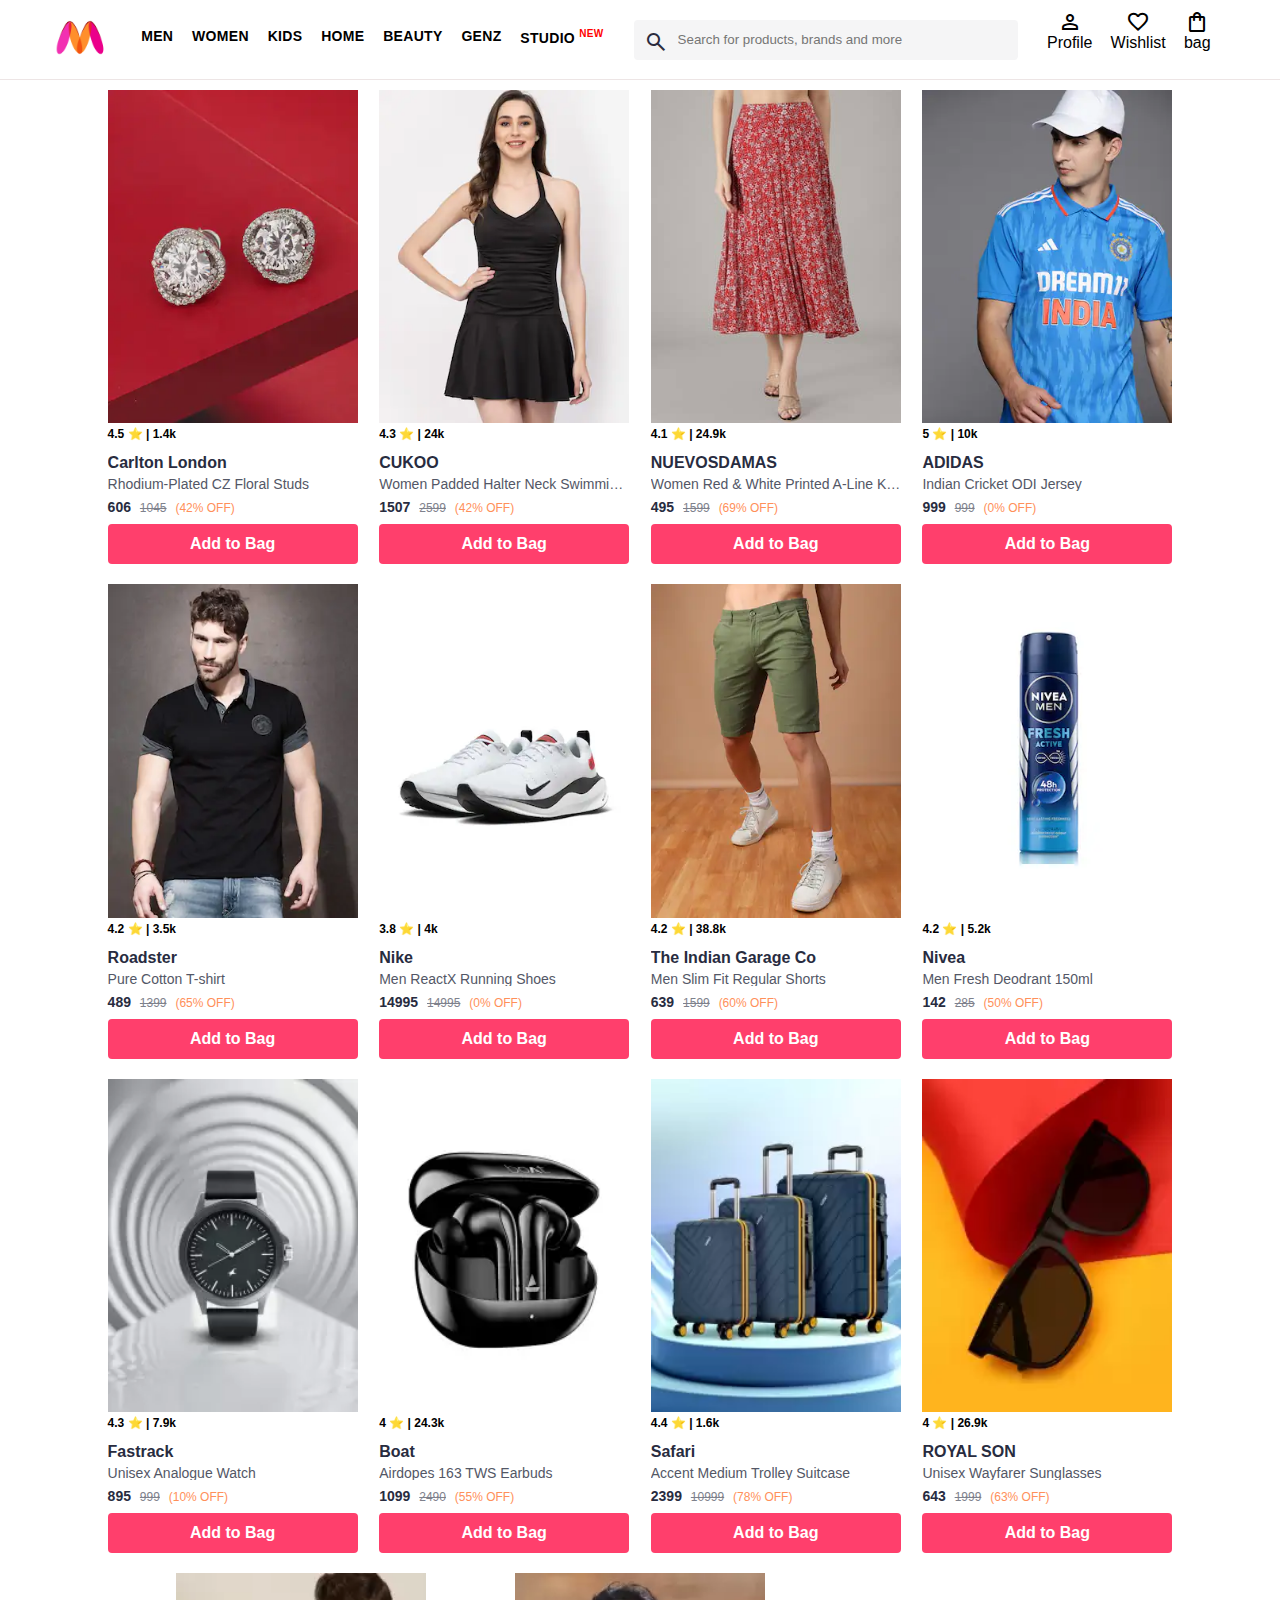
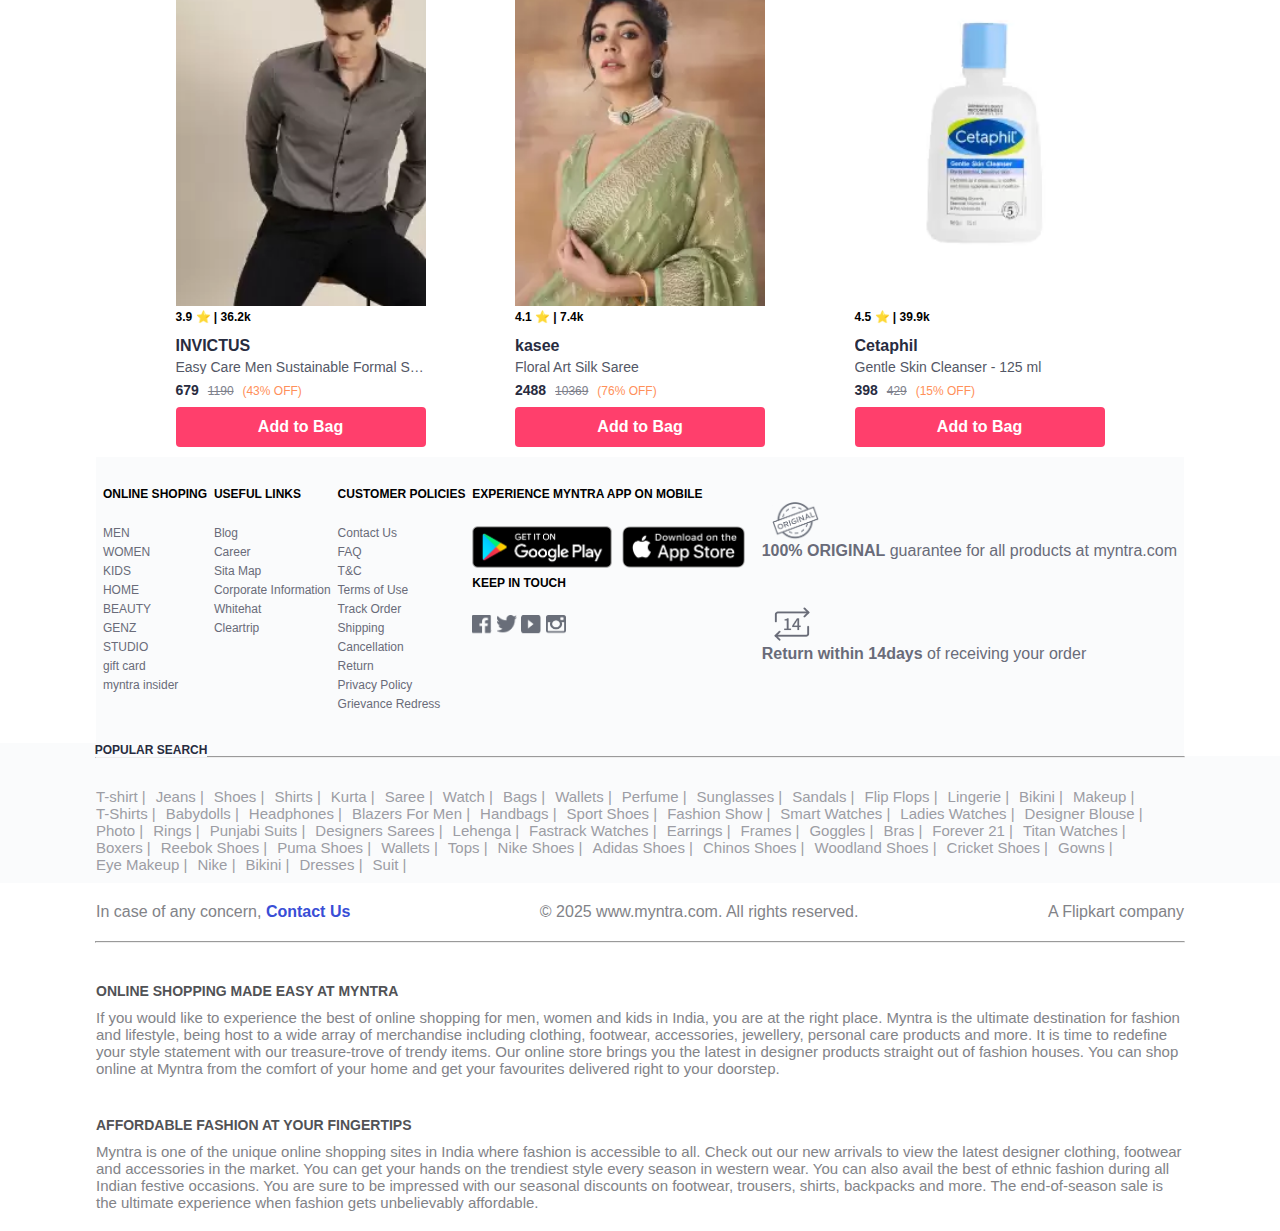
<file: index.html>
<!DOCTYPE html>
<html lang="en">

<head>
  <title>Functional Myntra clone</title>
  <link rel="stylesheet" href="css/style.css">
  <link rel="stylesheet"
    href="https://fonts.googleapis.com/css2?family=Material+Symbols+Outlined:opsz,wght,FILL,GRAD@20..48,100..700,0..1,-50..200" />
</head>

<body>
  <header>
    <div class="logo_container">
      <a href="#">
        <img class="myntra_home" src="images\myntra_logo.webp" alt="Myntra" height=30px>
      </a>

    </div>
    <nav class="nav_bar">
      <a href="#">MEN</a>
      <a href="#">WOMEN</a>
      <a href="#">KIDS</a>
      <a href="#">HOME</a>
      <a href="#">BEAUTY</a>
      <a href="#">GENZ</a>
      <a href="#">STUDIO <sup>New</sup></a>

    </nav>
    <div class="search_bar">
      <span class="material-symbols-outlined search_icon">search</span>

      <input class="search_input" type="text" placeholder="Search for products, brands and more">

    </div>

    <div class="action_bar">
      <div class="action_container">
        <span class="material-symbols-outlined action_icon">person</span>
        <span class="action_name">Profile</span>
      </div>

      <div class="action_container">
        <span class="material-symbols-outlined action_icon">favorite</span>
        <span class="action_name">Wishlist</span>
      </div>

      <a class="action_container" href="pages/bag.html">
        <span class="material-symbols-outlined action_icon">shopping_bag</span>
        <span class="action_name">bag</span>
        <span class="bag_count">0</span>
      </a>

    </div>
  </header>


  <main>
    <div class="items_container">
      
    </div>
  </main>

  <footer>
    <div class="footer_container">
      <div class="footer_column">

        <h3>online shoping</h3>
        <a href="#">MEN</a>
        <a href="#">WOMEN</a>
        <a href="#">KIDS</a>
        <a href="#">HOME</a>
        <a href="#">BEAUTY</a>
        <a href="#">GENZ</a>
        <a href="#">STUDIO</a>
        <a href="#">gift card</a>
        <a href="#">myntra insider</a>
      </div>
      <div class="footer_column">
        <h3>useful links</h3>
        <a href="#">Blog</a>
        <a href="#">Career</a>
        <a href="#">Sita Map</a>
        <a href="#">Corporate Information</a>
        <a href="#">Whitehat</a>
        <a href="#">Cleartrip</a>
      </div>

      <div class="footer_column">
        <h3>customer policies</h3>

        <a href="#">Contact Us</a>
        <a href="#">FAQ</a>
        <a href="#">T&C</a>
        <a href="#">Terms of Use</a>
        <a href="#">Track Order</a>
        <a href="#">Shipping</a>
        <a href="#">Cancellation</a>
        <a href="#">Return</a>
        <a href="#">Privacy Policy</a>
        <a href="#">Grievance Redress</a>
      </div>

      <div class="footer_column">
        <h3>experience myntra app on mobile</h3>
        <div class="store_image">
          <a href="#"><img class="footer_image" src="images\highlight\google.png" alt=""></a>
          <a href="#"><img class="footer_image" src="images\highlight\appstore.png" alt=""></a>
        </div>

        <h3>keep in touch</h3>
        <div class="social_media">
          <a href="#"><img class="footer_social" src="images\socialMedia\facebook.png" alt=""></a>
          <a href="#"><img class="footer_social" src="images\socialMedia\twitter.png" alt=""></a>
          <a href="#"><img class="footer_social" src="images\socialMedia\youtube.png" alt=""></a>
          <a href="#"><img class="footer_social" src="images\socialMedia\instra.png" alt=""></a>
        </div>
      </div>

      <div class="footer_column">
        <div class="desktop_seen">
          <div class="desktop_original">
            <img src="images\socialMedia\original.png" alt="">
          </div>
          <b>100% ORIGINAL</b> guarantee for all products at myntra.com
        </div>
        <div class="desktop_seen">
          <div class="desktop_original">
            <img src="images\socialMedia\14return.png" alt="">
          </div>
          <b>Return within 14days</b> of receiving your order</p>
        </div>
      </div>
    </div>
    <div class="desktop_search">
      <hr>
      <div class="popular_search">popular search</div>

      <div class="search_links">
        <a href="#">T-shirt |</a>
        <a href="#">Jeans |</a>
        <a href="#">Shoes |</a>
        <a href="#">Shirts |</a>
        <a href="#">Kurta |</a>
        <a href="#">Saree |</a>
        <a href="#">Watch |</a>
        <a href="#">Bags |</a>
        <a href="#">Wallets |</a>
        <a href="#">Perfume |</a>
        <a href="#">Sunglasses |</a>
        <a href="#">Sandals |</a>
        <a href="#">Flip Flops |</a>
        <a href="#">Lingerie |</a>
        <a href="#">Bikini |</a>
        <a href="#">Makeup |</a>
        <a href="#">T-Shirts |</a>
        <a href="#">Babydolls |</a>
        <a href="#">Headphones |</a>
        <a href="#">Blazers For Men |</a>
        <a href="#">Handbags |</a>
        <a href="#">Sport Shoes |</a>
        <a href="#">Fashion Show |</a>
        <a href="#">Smart Watches |</a>
        <a href="#">Ladies Watches |</a>
        <a href="#">Designer Blouse |</a>
        <a href="#">Photo |</a>
        <a href="#">Rings |</a>
        <a href="#">Punjabi Suits |</a>
        <a href="#">Designers Sarees |</a>
        <a href="#">Lehenga |</a>
        <a href="#">Fastrack Watches |</a>
        <a href="#">Earrings |</a>
        <a href="#">Frames |</a>
        <a href="#">Goggles |</a>
        <a href="#">Bras |</a>
        <a href="#">Forever 21 |</a>
        <a href="#">Titan Watches |</a>
        <a href="#">Boxers |</a>
        <a href="#">Reebok Shoes |</a>
        <a href="#">Puma Shoes |</a>
        <a href="#">Wallets |</a>
        <a href="#">Tops |</a>
        <a href="#">Nike Shoes |</a>
        <a href="#">Adidas Shoes |</a>
        <a href="#">Chinos Shoes |</a>
        <a href="#">Woodland Shoes |</a>
        <a href="#">Cricket Shoes |</a>
        <a href="#">Gowns |</a>
        <a href="#">Eye Makeup |</a>
        <a href="#">Nike |</a>
        <a href="#">Bikini |</a>
        <a href="#">Dresses |</a>
        <a href="#">Suit |</a>
      </div>
    </div>
    <div class="copyright_section">
      <div class="desktop_copyright">
        <div>In case of any concern, <a href="#">Contact Us</a></div>
        <div>© 2025 www.myntra.com. All rights reserved.</div>
        <div>A Flipkart company</div>
      </div>
    </div>
    <div class="discribtion">
      <hr>
      <div class="discription_container">
        <b>ONLINE SHOPPING MADE EASY AT MYNTRA
        </b>
        <br>
        <p>If you would like to experience the best of online shopping for men, women and kids in India, you are at the
          right place. Myntra is the ultimate destination for fashion and lifestyle, being host to a wide array of
          merchandise including clothing, footwear, accessories, jewellery, personal care products and more. It is time
          to redefine your style statement with our treasure-trove of trendy items. Our online store brings you the
          latest in designer products straight out of fashion houses. You can shop online at Myntra from the comfort of
          your home and get your favourites delivered right to your doorstep.</p>
        <br>
        <b>AFFORDABLE FASHION AT YOUR FINGERTIPS</b><br>
        <p>Myntra is one of the unique online shopping sites in India where fashion is accessible to all. Check out our
          new arrivals to view the latest designer clothing, footwear and accessories in the market. You can get your
          hands on the trendiest style every season in western wear. You can also avail the best of ethnic fashion
          during all Indian festive occasions. You are sure to be impressed with our seasonal discounts on footwear,
          trousers, shirts, backpacks and more. The end-of-season sale is the ultimate experience when fashion gets
          unbelievably affordable.</p>

      </div>
    </div>



  </footer>
  <script src="data\items.js"></script>
  <script src="scripts/index.js"></script>
</body>


</html>
</file>
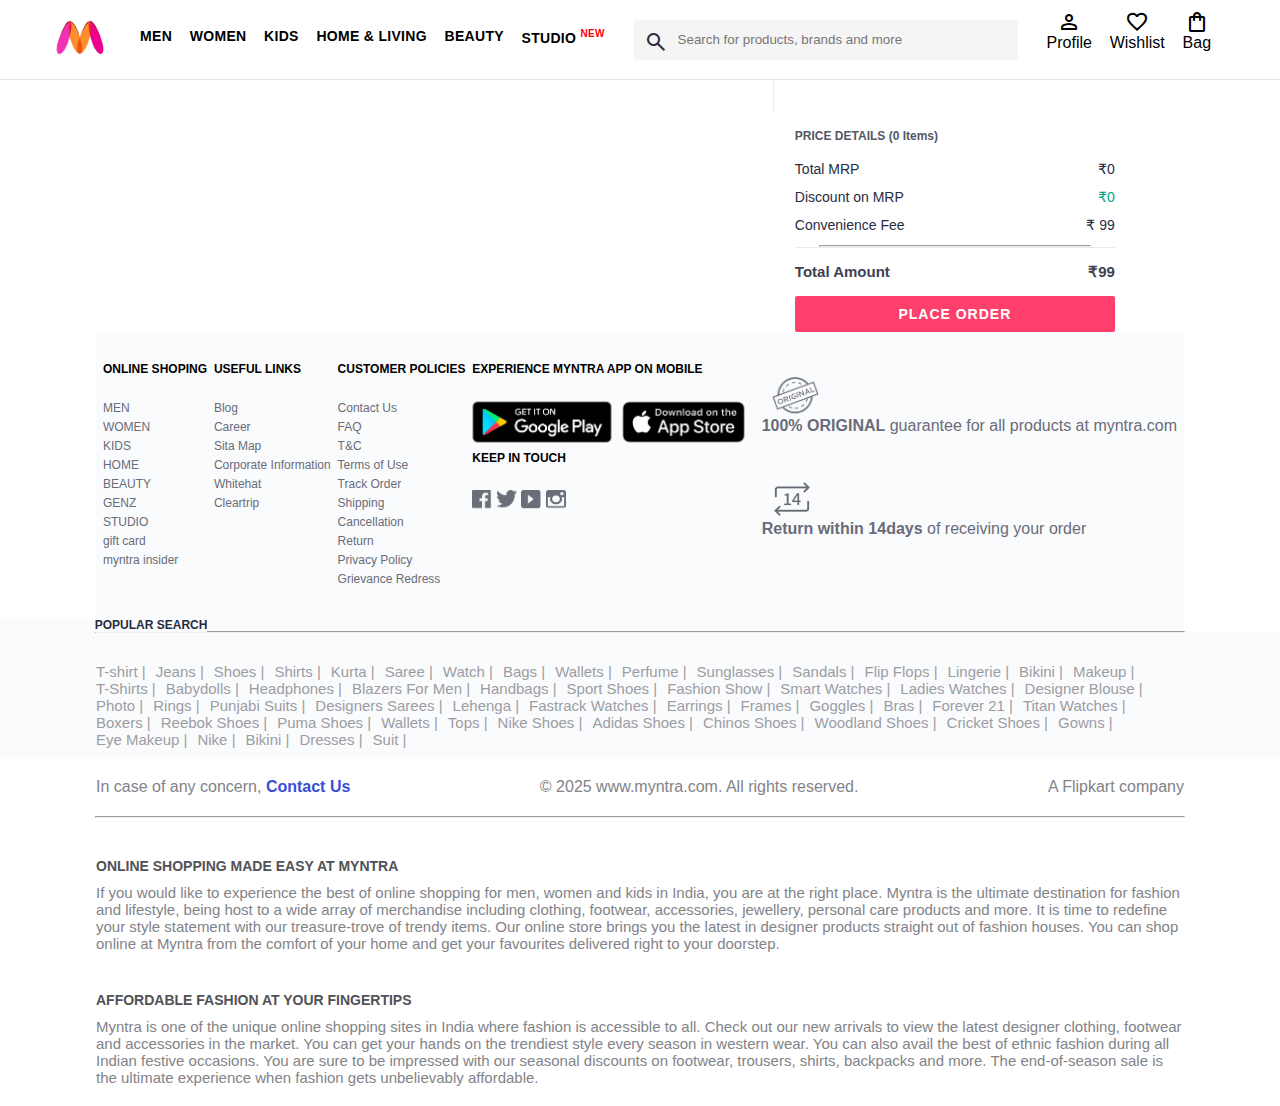
<file: pages/bag.html>
<!DOCTYPE html>
<html lang="en">
<head>
    <title>Functional Myntra Clone</title>
    <link rel="stylesheet" href="../css/style.css">
    <link rel="stylesheet" href="../css/bag.css">
    <link rel="stylesheet" href="https://fonts.googleapis.com/css2?family=Material+Symbols+Outlined:opsz,wght,FILL,GRAD@20..48,100..700,0..1,-50..200" />
</head>
<body>
  <header>
    <div class="logo_container">
      <a href="#"><img class="myntra_home" src="../images/myntra_logo.webp" alt="Myntra Home"></a>
    </div>
    <nav class="nav_bar">
      <a href="#">Men</a>
      <a href="#">Women</a>
      <a href="#">Kids</a>
      <a href="#">Home & Living</a>
      <a href="#">Beauty</a>
      <a href="#">Studio <sup>New</sup></a>
    </nav>
    <div class="search_bar">
      <span class="material-symbols-outlined search_icon">search</span>
      <input class="search_input" placeholder="Search for products, brands and more">
    </div>
    <div class="action_bar">
      <div class="action_container">
        <span class="material-symbols-outlined action_icon">person</span>
        <span class="action_name">Profile</span>
      </div>

      <div class="action_container">
        <span class="material-symbols-outlined action_icon">favorite</span>
        <span class="action_name">Wishlist</span>
      </div>

      <div class="action_container">
        <span class="material-symbols-outlined action_icon">shopping_bag</span>
        <span class="action_name">Bag</span>
        <span class="bag_count">0</span>
      </div>
    </div>
  </header>
  <main>
    <div class="bag-page">
      <div class="bag_items_container">
        

      </div>
      <div class="bag-summary">
        
      </div>

    </div>
  </main>
  <footer>
    <div class="footer_container">
      <div class="footer_column">

        <h3>online shoping</h3>
        <a href="#">MEN</a>
        <a href="#">WOMEN</a>
        <a href="#">KIDS</a>
        <a href="#">HOME</a>
        <a href="#">BEAUTY</a>
        <a href="#">GENZ</a>
        <a href="#">STUDIO</a>
        <a href="#">gift card</a>
        <a href="#">myntra insider</a>
      </div>
      <div class="footer_column">
        <h3>useful links</h3>
        <a href="#">Blog</a>
        <a href="#">Career</a>
        <a href="#">Sita Map</a>
        <a href="#">Corporate Information</a>
        <a href="#">Whitehat</a>
        <a href="#">Cleartrip</a>
      </div>

      <div class="footer_column">
        <h3>customer policies</h3>

        <a href="#">Contact Us</a>
        <a href="#">FAQ</a>
        <a href="#">T&C</a>
        <a href="#">Terms of Use</a>
        <a href="#">Track Order</a>
        <a href="#">Shipping</a>
        <a href="#">Cancellation</a>
        <a href="#">Return</a>
        <a href="#">Privacy Policy</a>
        <a href="#">Grievance Redress</a>
      </div>

      <div class="footer_column">
        <h3>experience myntra app on mobile</h3>
        <div class="store_image">
          <a href="#"><img class="footer_image" src="..\images\highlight\google.png" alt=""></a>
          <a href="#"><img class="footer_image" src="..\images\highlight\appstore.png" alt=""></a>
        </div>

        <h3>keep in touch</h3>
        <div class="social_media">
          <a href="#"><img class="footer_social" src="..\images\socialMedia\facebook.png" alt=""></a>
          <a href="#"><img class="footer_social" src="..\images\socialMedia\twitter.png" alt=""></a>
          <a href="#"><img class="footer_social" src="..\images\socialMedia\youtube.png" alt=""></a>
          <a href="#"><img class="footer_social" src="..\images\socialMedia\instra.png" alt=""></a>
        </div>
      </div>

      <div class="footer_column">
        <div class="desktop_seen">
          <div class="desktop_original">
            <img src="..\images\socialMedia\original.png" alt="">
          </div>
          <b>100% ORIGINAL</b> guarantee for all products at myntra.com
        </div>
        <div class="desktop_seen">
          <div class="desktop_original">
            <img src="..\images\socialMedia\14return.png" alt="">
          </div>
          <b>Return within 14days</b> of receiving your order</p>
        </div>
      </div>
    </div>
    <div class="desktop_search">
      <hr>
      <div class="popular_search">popular search</div>

      <div class="search_links">
        <a href="#">T-shirt |</a>
        <a href="#">Jeans |</a>
        <a href="#">Shoes |</a>
        <a href="#">Shirts |</a>
        <a href="#">Kurta |</a>
        <a href="#">Saree |</a>
        <a href="#">Watch |</a>
        <a href="#">Bags |</a>
        <a href="#">Wallets |</a>
        <a href="#">Perfume |</a>
        <a href="#">Sunglasses |</a>
        <a href="#">Sandals |</a>
        <a href="#">Flip Flops |</a>
        <a href="#">Lingerie |</a>
        <a href="#">Bikini |</a>
        <a href="#">Makeup |</a>
        <a href="#">T-Shirts |</a>
        <a href="#">Babydolls |</a>
        <a href="#">Headphones |</a>
        <a href="#">Blazers For Men |</a>
        <a href="#">Handbags |</a>
        <a href="#">Sport Shoes |</a>
        <a href="#">Fashion Show |</a>
        <a href="#">Smart Watches |</a>
        <a href="#">Ladies Watches |</a>
        <a href="#">Designer Blouse |</a>
        <a href="#">Photo |</a>
        <a href="#">Rings |</a>
        <a href="#">Punjabi Suits |</a>
        <a href="#">Designers Sarees |</a>
        <a href="#">Lehenga |</a>
        <a href="#">Fastrack Watches |</a>
        <a href="#">Earrings |</a>
        <a href="#">Frames |</a>
        <a href="#">Goggles |</a>
        <a href="#">Bras |</a>
        <a href="#">Forever 21 |</a>
        <a href="#">Titan Watches |</a>
        <a href="#">Boxers |</a>
        <a href="#">Reebok Shoes |</a>
        <a href="#">Puma Shoes |</a>
        <a href="#">Wallets |</a>
        <a href="#">Tops |</a>
        <a href="#">Nike Shoes |</a>
        <a href="#">Adidas Shoes |</a>
        <a href="#">Chinos Shoes |</a>
        <a href="#">Woodland Shoes |</a>
        <a href="#">Cricket Shoes |</a>
        <a href="#">Gowns |</a>
        <a href="#">Eye Makeup |</a>
        <a href="#">Nike |</a>
        <a href="#">Bikini |</a>
        <a href="#">Dresses |</a>
        <a href="#">Suit |</a>
      </div>
    </div>
    <div class="copyright_section">
      <div class="desktop_copyright">
        <div>In case of any concern, <a href="#">Contact Us</a></div>
        <div>© 2025 www.myntra.com. All rights reserved.</div>
        <div>A Flipkart company</div>
      </div>
    </div>
    <div class="discribtion">
      <hr>
      <div class="discription_container">
        <b>ONLINE SHOPPING MADE EASY AT MYNTRA
        </b>
        <br>
        <p>If you would like to experience the best of online shopping for men, women and kids in India, you are at the
          right place. Myntra is the ultimate destination for fashion and lifestyle, being host to a wide array of
          merchandise including clothing, footwear, accessories, jewellery, personal care products and more. It is time
          to redefine your style statement with our treasure-trove of trendy items. Our online store brings you the
          latest in designer products straight out of fashion houses. You can shop online at Myntra from the comfort of
          your home and get your favourites delivered right to your doorstep.</p>
        <br>
        <b>AFFORDABLE FASHION AT YOUR FINGERTIPS</b><br>
        <p>Myntra is one of the unique online shopping sites in India where fashion is accessible to all. Check out our
          new arrivals to view the latest designer clothing, footwear and accessories in the market. You can get your
          hands on the trendiest style every season in western wear. You can also avail the best of ethnic fashion
          during all Indian festive occasions. You are sure to be impressed with our seasonal discounts on footwear,
          trousers, shirts, backpacks and more. The end-of-season sale is the ultimate experience when fashion gets
          unbelievably affordable.</p>

      </div>
    </div>



  </footer>
  <script src="../data/items.js"></script>
  <script src="../scripts/index.js"></script>
  <script src="../scripts/bag.js"></script>
</body>
</html>
</file>
<file: css/style.css>
/***************** Item Page CSS **************************/
/*
}
.item-details {
    cursor: pointer;
    width: 250px;
    margin: 10px;
}
.stars {
    font-size: 12px;
    font-weight: 700;
    text-align: left;
}
.company {
    font-size: 18px;
    font-weight: 700;
    line-height: 1;
    color: #282c3f;
    margin-bottom: 6px;
    overflow: hidden;
    text-overflow: ellipsis;
    white-space: nowrap;
    margin-top: 20px;
}
.item-name {
    color: #535766;
    font-size: 16px;
    line-height: 1;
    margin-bottom: 0;
    margin-top: 0;
    overflow: hidden;
    text-overflow: ellipsis;
    white-space: nowrap;
    font-weight: 400;
    display: block;
}
.price-container {
    margin-top: 10px;
}
.current-price {
    font-size: 14px;
    font-weight: 700;
    color: #282c3f;
}
.original-price {
    text-decoration: line-through;
    color: #7e818c;
    font-weight: 400;
    margin-left: 5px;
    font-size: 12px;
}
.discount-percentage {
    color: #ff905a;
    font-weight: 400;
    font-size: 12px;
    margin-left: 5px;
}
.btn-bag {
    background-color: lightgreen;
    border: none;
    padding: 5px 15px;
    border-radius: 10px;
    width: 100%;
    margin-top: 7px;
    font-size: 20px;
    cursor: pointer;
}
.bag-items {
    
}*/
* {
  margin: 0;
  padding: 0;
  font-family: Assistant, -apple-system, BlinkMacSystemFont, Segoe UI, Roboto, Helvetica, Arial, sans-serif;
  box-sizing: border-box;
}

header {
  
  height: 80px;
  background-color: #ffffff;
  align-items: center;
  display: flex;

  justify-content: space-between;
  border-bottom: 1px solid #ede5e5;
}

.logo_container {
  /* display: flex; */
  /* justify-content: center; */
  /* align-items: center; */
  margin-left: 4%;
}

.action_bar {
  margin-right: 4%;
}

.myntra_home {
  height: 45px;
}

.nav_bar {
  /* width: 40%; */
  min-width: 500px;
  display: flex;
  justify-content: space-evenly;
}

.nav_bar a {
  color: black;
  font-size: 14px;
  text-decoration: none;
  /* font-weight: bold; */
  /* padding: 10px; */
  letter-spacing: .3px;
  font-weight: 700;
  text-transform: uppercase;
  padding: 27px 0;
  border-bottom: 5px solid #ffffff;


}

.nav_bar a:hover {
  color: #ff3f6c;
  border-bottom: 4px solid #ff3f6c;

}

.nav_bar a sup {
  color: red;
  font-size: 10px;
}

.search_bar {
  height: 40px;
  width: 30%;
  display: flex;
  /* justify-content: center;
  align-items: center;
  background-color: #ffffff;
  border-radius: 2px;
  margin-left: 3%; */
  min-width: 200px;
  align-items: center;


}

.search_icon {
  box-sizing: content-box;
  height: 20px;
  padding: 10px;
  background-color: #f5f5f6;
  color: #2b2c3f;
  font-weight: 300;
  border-radius: 4px 0 0 4px;
}


.search_input {
  height: 40px;
  color: #696e79;
  background-color: #f5f5f6;
  flex-grow: 1;
  border-radius: 0 4px 4px 0;
  border: none;
}


.action_bar {
  display: flex;
  min-width: 200px;
  justify-content: space-evenly;

}

.action_container {
  display: flex;
  flex-direction: column;
  align-items: center;
  cursor: pointer;
}

/* main section */

/* .main_container {
  width: 90%;
  margin: 0 auto;
  display: flex;
  flex-direction: column;
  
}

.banner_coupon3 {
  display: flex;
  justify-content: center;
  margin: 20px 0 20px 0;
  cursor: pointer;

}

.coupon3_image {
  width: 88%;

} */

.banner_container {
  margin: 40px 0 20px 0;
  cursor: pointer;
}

.banner_image {
  width: 100%;
}

/*.pay_container {
  width: 100%;
  display: flex;
  justify-content: center;
  margin: 15px 0 0px 0;

}

.baner_pay {
  width: 100%;
  height: 300px;
  background-color: #ff3f6c;
  cursor: pointer;
}

.banner_coupon {
  width: 100%;
  height: 100px;


}

.coupon_container {
  width: 100%;
  display: flex;
  justify-content: space-between;
  margin: 10px 0 10px 13px;
  cursor: pointer;
}

.coupon_image {
  width: 90%;
  height: 100%;


}*/

.category_heading {
  text-transform: uppercase;
  color: #3e4152;
  letter-spacing: .15em;
  font-size: 1.8em;
  margin: 50px 0 10px 30px;
  max-height: 5em;
  font-weight: 700;

}

.category_items {
  display: flex;
  flex-wrap: wrap;
  justify-content: space-evenly;

}
 
 

.sale_item {
  width: 192px;
  height: 251px;
}

/*.category_shoping {
  margin: 20px 0 20px 0;
  width: 100%;
  display: flex;
  flex-wrap: wrap;
  justify-content: space-evenly;


}

.category_image {
  width: 100%;
  height: 100%;
  border-radius: 4px;
  box-shadow: 0 1px 2px rgba(0, 0, 0, .2);
}

.waiting_container {
  width: 100%;
  display: flex;
  justify-content: center;
  margin: 20px 0 20px 0;
}

.waiting_offer {
  width: 100%;
} */

/* footer section  */



.footer_container {
  margin: 0 auto;
  width: 85%;
  padding: 30px 0 40px 0;
  background: #fafbfc;
  display: flex;
  justify-content: space-evenly;
}

.footer_column h3 {
  font-size: 12px;
  margin-bottom: 25px;
  font-weight: 700;
  text-transform: uppercase;

}

.footer_column {
  display: flex;
  flex-direction: column;

}

.footer_column a {
  text-decoration: none;
  color: #696b79;
  font-size: 12px;
  padding-bottom: 5px;
}

.footer_column a:hover {
  color: #000000;
  text-decoration: underline;
}

.store_image {
  display: flex;
}

.footer_image {
  margin-right: 10px;
  height: 42px;
}

.footer_social {
  width: 20px;
  height: 20px;
}

.desktop_seen {
  margin: 15px 0 30px;
  color: #696b79;
}

.desktop_original {
  display: flex;

  margin-left: 10px;
  margin-right: 10px;
  width: 47.5px;
  height: 40px;
}

.desktop_original b {
  font-weight: 700;
}

.desktop_search {
  background: #fafbfc;
  box-sizing: inherit;
  width: 100%;

}

.popular_search {

  margin-bottom: 50px;
  position: absolute;
  margin-top: -15px;
  background: #fafbfc;
  padding: 0 0 0 7.4%;
  color: #282c3f;
  font-size: 12px;
  font-weight: 700;
  text-transform: uppercase;
}

hr {
  margin: 0 7.4% 0 7.4%;
}

.search_links {

  display: flex;
  flex-wrap: wrap;
  width: 85%;
  margin: 0 auto;
  padding: 30px 0 10px 0;

}

.search_links a {
  text-decoration: none;
  color: #9c9da4;
  font-size: 15px;
  font-weight: 500;
  padding-right: 10px;
  /* line-height: 25px; */
}

.search_links a:hover {
  color: #17060a;
  text-decoration: underline;
}

.copyright_section {
  width: 85%;
  margin: 0 auto;
  padding: 20px 0 20px 0;
  justify-content: space-between;
}

.desktop_copyright {
  display: flex;
  justify-content: space-between;
  color: #828388;

}

.desktop_copyright a {
  text-decoration: none;
  color: #394ed6;
  font-size: 16px;
  font-weight: 700;
  padding-bottom: 5px;
}

.discription_container {
  display: flex;
  flex-wrap: wrap;
  width: 85%;
  margin: 0 auto;
  padding: 10px 0 10px 0;
}

.discription_container b {
  margin: 30px 0 10px 0;
  font-size: 14px;
  color: #515255;
}

.discription_container p {
  margin: 0 0 10px 0;
  color: #828388;
  font-size: 15px;
}

/* main section */
.items_container {
  
  margin: 10% 40px ;

  
  width: 85%;
  margin: 0 auto;
  display: flex;
  flex-wrap: wrap;
  justify-content: space-evenly;

}

.item_container {
  width: 250px;
  margin: 10px ;

}

.item_image {
  width: 100%;;
}


.rating{
  
  font-size: 12px;
  font-weight: 700;

}

.company{
  margin-top: 14px;
  font-size: 16px;
  font-weight: 700;
  line-height: 1;
  color: #282c3f;
  margin-bottom: 6px;
  overflow: hidden;
  text-overflow: ellipsis;
  white-space: nowrap;

}
.item_name{
  margin-bottom: px;
  color: #535766;
  font-size: 14px;
  line-height: 1;
  margin-bottom: 0;
  margin-top: 0;
  overflow: hidden;
  text-overflow: ellipsis;
  white-space: nowrap;
  font-weight: 400;
  display: block;
}
.price{
  margin-top: 9px;
  font-size: 14px;
  line-height: 15px;
  color: #282c3f;
  white-space: nowrap;
}

.current_price{
  font-size: 14px;
  font-weight: 700;
  color: #282c3f;
}

.original_price{
  text-decoration: line-through;
  color: #7e818c;
  font-weight: 400;
  margin-left: 5px;
  font-size: 12px;
}

.discount{
  color: #ff905a;
  font-weight: 400;
  font-size: 12px;
  margin-left: 5px;
}

.btn-add-bag {
  margin-top: 8px;
  width: 100%;
  height: 40px;
  padding: 5px 15px;
  background-color: #ff3f6c;
  color: white;
  border-radius: 4px;
  font-size: 16px;
  font-weight: 700;
  border: none;
  cursor: pointer;
}

.bag_count {
  background-color: #f16565;
  white-space: nowrap;
  text-align: center;
  line-height: 18px;
  padding: 0 6px;
  height: 18px;
  position: relative;
  border-radius: 50%;
  font-size: 12px;
  color: #fff;
  left: 13px;
  top: -44px;
  font-weight: 700;
  cursor: pointer;
}

.action_container {
  text-decoration: none;
}
a.action_container:link {
  color:black;
}
</file>
<file: css/bag.css>
.bag_items_container {
  display: inline-block;
  width: 64%;
  padding-right: 20px;
  border-right: 1px solid #eaeaec;
  padding-top: 32px;
  color: #282c3f;
  font-size: 13px;
  line-height: 1.42857143;
}

.bag-page {
  width: 75%;
  margin-left: 12.5%;
}

.bag-summary {
  vertical-align: top;
  display: inline-block;
  width: 35%;
  padding: 24px 0 0 16px;
  color: #282c3f;
  font-size: 13px;
  line-height: 1.42857143;
}

.bag-details-container {
  margin-bottom: 16px;
}

.price-header {
  font-size: 12px;
  font-weight: 700;
  margin: 24px 0 16px;
  color: #535766;
}

.price-item {
  margin-bottom: 12px;
  line-height: 16px;
  font-size: 14px;
  color: #282c3f;
}

.price-item-value {
  float: right;
}

.priceDetail-base-discount {
  color: #03a685;
}

.price-footer {
  font-weight: 700;
  font-size: 15px;
  padding-top: 16px;
  border-top: 1px solid #eaeaec;
  color: #3e4152;
  line-height: 16px;
}

.btn-place-order {
  width: 100%;
  letter-spacing: 1px;
  font-size: 14px;
  font-weight: 600;
  border-radius: 2px;
  border-width: 0px;
  padding: 10px 16px;
  background-color: rgb(255, 63, 108);
  color: rgb(255, 255, 255);
  cursor: pointer;
}

.bag-item-container {
  margin-bottom: 8px;
  background: #fff;
  font-size: 14px;
  border: 1px solid #eaeaec;
  border-radius: 4px;
  position: relative;
  padding: 12px 12px 0;
}

.item-left-part {
  position: absolute;
  background: rgb(255, 242, 223);
  height: 148px;
  width: 111px;
}

.item-right-part {
  padding-left: 12px;
  position: relative;
  min-height: 148px;
  margin-left: 111px;
  margin-bottom: 12px;
}

.bag-item-img {
  width: 100%;
}

.return-period {
  display: inline-flex;
  font-size: 14px;
  padding-top: 8px;
}

.return-period-days {
  font-weight: 700;
  margin-right: 4px;
}

.delivery-details {
  margin-top: 5px;
  color: #282c3f;
  font-size: 12px;
  letter-spacing: -.1px;
  margin-bottom: 8px;
  line-height: 15px;
}

.delivery-details-days {
  color: #03a685;
}

.remove-from-cart {
  position: absolute;
  font-size: 25px;
  top: 10px;
  right: 18px;
  width: 14px;
  height: 14px;
  cursor: pointer;
}
</file>
